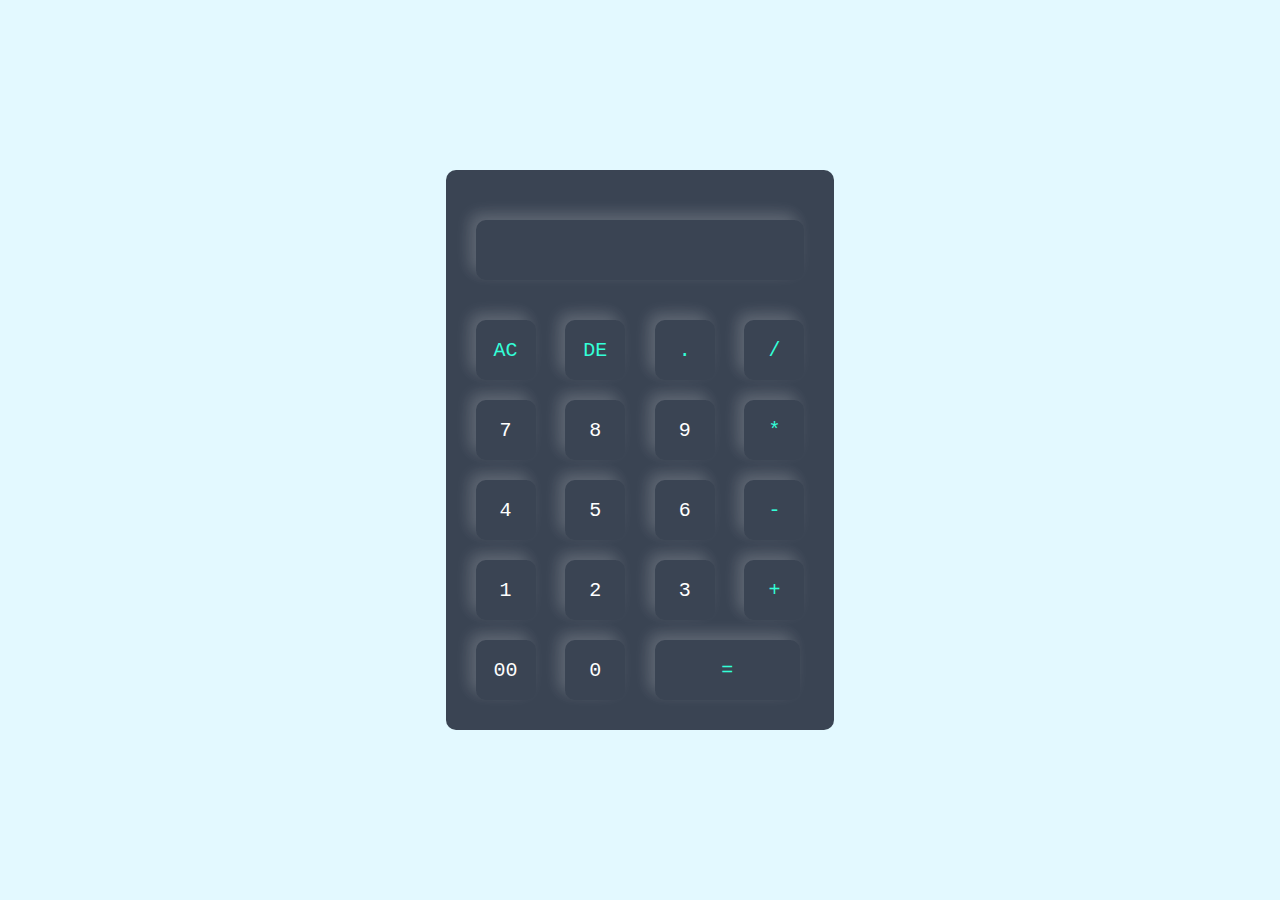
<file: projectCalculator/index.html>
<!DOCTYPE html>
<html lang="en">

<head>
    <meta charset="UTF-8">
    <meta name="viewport" content="width=device-width, initial-scale=1.0">
    <title>CalCulator</title>
    <link rel="stylesheet" href="style.css">
</head>

<body>
    <div class="container">
        <div class="calculator">
            <form>
                <div class="display">
                    <input type="text" name="display">
                </div>
                <div>
                    <input type="button" value="AC" onclick="display.value = ''" style="color: #33ffd8;">
                    <input type="button" value="DE" onclick="display.value = display.value.toString().slice(0,-1)"
                        style="color: #33ffd8;">
                    <input type="button" value="." onclick="display.value += '.'" style="color: #33ffd8;">
                    <input type="button" value="/" onclick="display.value += '/'" style="color: #33ffd8;">
                </div>
                <div>
                    <input type="button" value="7" onclick="display.value += '7'">
                    <input type="button" value="8" onclick="display.value += '8'">
                    <input type="button" value="9" onclick="display.value += '9'">
                    <input type="button" value="*" onclick="display.value += '*'" style="color: #33ffd8;">
                </div>
                <div>
                    <input type="button" value="4" onclick="display.value += '4'">
                    <input type="button" value="5" onclick="display.value += '5'">
                    <input type="button" value="6" onclick="display.value += '6'">
                    <input type="button" value="-" onclick="display.value += '-'" style="color: #33ffd8;">
                </div>
                <div>
                    <input type="button" value="1" onclick="display.value += '1'">
                    <input type="button" value="2" onclick="display.value += '2'">
                    <input type="button" value="3" onclick="display.value += '3'">
                    <input type="button" value="+" onclick="display.value += '+'" style="color: #33ffd8;">
                </div>
                <div>
                    <input type="button" value="00" onclick="display.value += '00'">
                    <input type="button" value="0" onclick="display.value += '0'">
                    <input type="button" value="=" class="equal" onclick="display.value = eval(display.value)"
                        style="color: #33ffd8; width: 145px;">
                </div>
            </form>
        </div>
    </div>
</body>

</html>
</file>
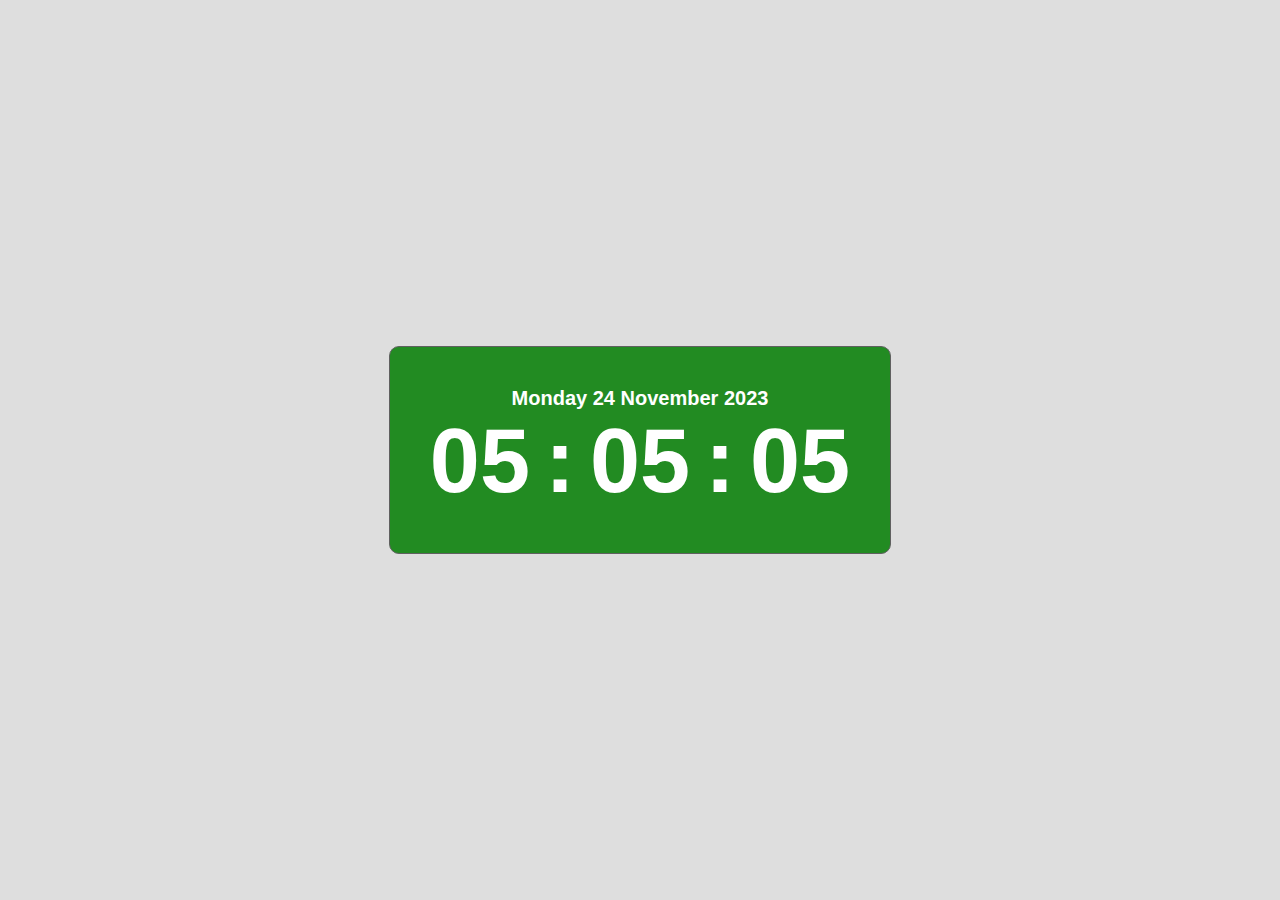
<file: projectClock/index.html>
<!DOCTYPE html>
<html>
    <head>
        <link rel="stylesheet" href="style.css">
    </head>
    <body>
        <div class="container">
            <div class="clock">
                <div id="Date">Monday 24 November 2023</div>
                <ul>
                    <li id="hours">05</li>
                    <li id="point">:</li>
                    <li id="min">05</li>
                    <li id="point">:</li>
                    <li id="sec">05</li>
                </ul>
            </div>
        </div>
        <script src="script.js"></script>
    </body>
</html>
</file>
<file: projectCalculator/style.css>
*{
    margin: 0;
    padding: 0;
    font-family: 'Courier New', Courier, monospace;
    box-sizing: border-box;
}
.container{
    width: 100%;
    height: 100vh;
    background: #e3f9ff;
    display: flex;
    align-items: center;
    justify-content: center;
}
.calculator{
    background: #3a4453;
    padding: 20px;
    border-radius: 10px;
}
.calculator form input{
    border: 0;
    outline: 0;
    width: 60px;
    height: 60px;
    border-radius: 10px;
    background: transparent;
    font-size: 20px;
    color: white;
    cursor: pointer;
    margin: 10px;
    box-shadow: -8px -8px 15px rgba(255, 255, 255, 0.1),-5px -5px 15px rgba(255, 255, 255, 0.1);
}
form .display{
    display: flex;
    justify-content: flex-end;
    margin: 20px 0;
}
form  .display input{
        text-align: right;
        flex: 1;
        font-size: 45px;
}
/* form input .equal{
    width: 145px;
} */
</file>
<file: projectClock/style.css>
*{
    margin: 0;
    padding: 0;
}
body{
    height: 100vh;
    display: flex;
    align-items: center;
    justify-content: center;
    font: bold 12px Arial,Helvetic,sans-serif;
    background-color: #dedede;
}
.clock{
    border: 1px solid #606060;
    color: #fff;
    padding: 40px;
    border-radius: 10px;
    background-color: forestgreen;
}
#Date{
    font-size: 20px !important;
    text-align: center;
}
.clock ul{
    list-style: none;
    display: flex;
    font-size: 90px;
    gap:15px;
}
</file>
